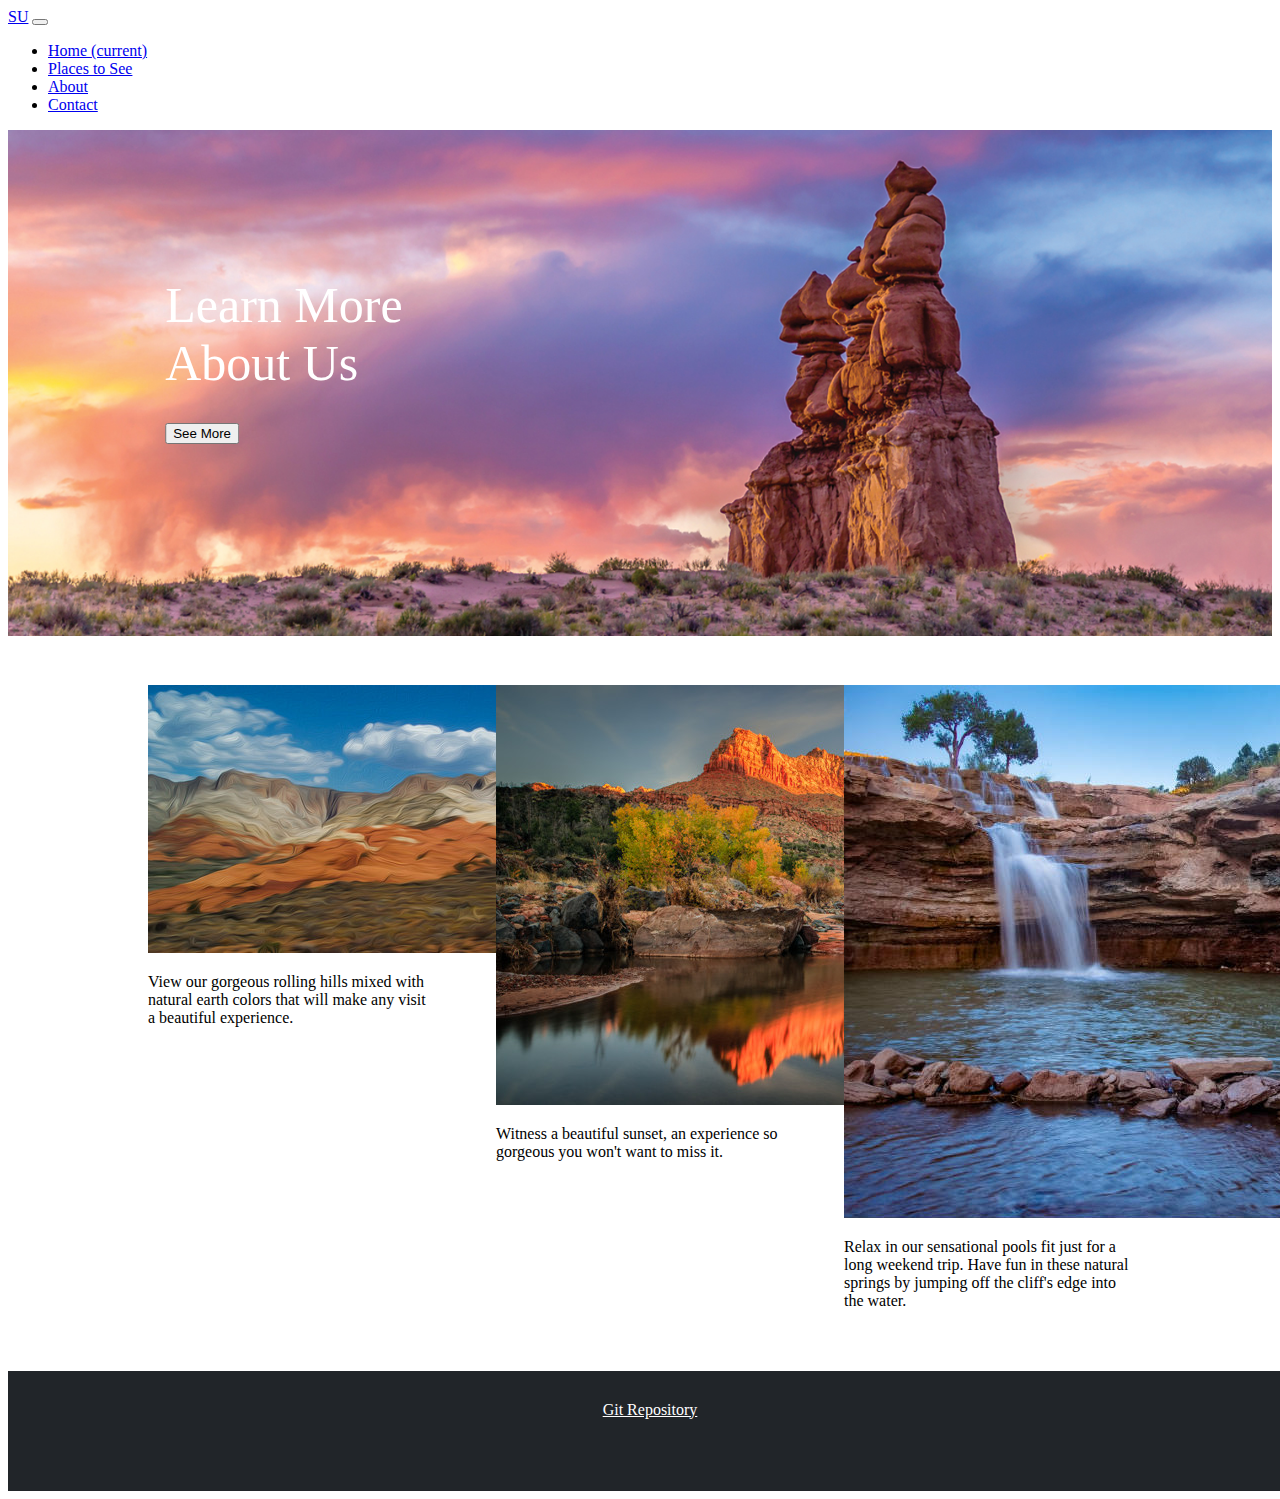
<file: index.html>
<!DOCTYPE html>
<html>

<head>
    <link rel="stylesheet" href="https://stackpath.bootstrapcdn.com/bootstrap/4.1.3/css/bootstrap.min.css"
        integrity="sha384-MCw98/SFnGE8fJT3GXwEOngsV7Zt27NXFoaoApmYm81iuXoPkFOJwJ8ERdknLPMO" crossorigin="anonymous">
    <link rel="stylesheet" href="css/styles.css" />
    <title>Southern Utah</title>
</head>

<body>
    <nav class="navbar navbar-expand-lg navbar-dark bg-dark">
        <a class="navbar-brand" href="#">SU</a>
        <button class="navbar-toggler" type="button" data-toggle="collapse" data-target="#navbarNav"
            aria-controls="navbarNav" aria-expanded="false" aria-label="Toggle navigation">
            <span class="navbar-toggler-icon"></span>
        </button>
        <div class="collapse navbar-collapse" id="navbarNav">
            <ul class="navbar-nav">
                <li class="nav-item active">
                    <a class="nav-link" href="#">Home <span class="sr-only">(current)</span></a>
                </li>
                <li class="nav-item">
                    <a class="nav-link" href="pages/places.html">Places to See</a>
                </li>
                <li class="nav-item">
                    <a class="nav-link" href="pages/about.html">About</a>
                </li>
                <li class="nav-item">
                    <a class="nav-link" href="pages/contact.html">Contact</a>
                </li>
            </ul>
        </div>
    </nav>

    <main>

        <image class="front-image" src="images/Goblin_Valley.jpg" />
        <div id="overlay">
            <div id="text">Learn More <br />About Us <br />
                <button onclick="window.location.href = 'pages/about.html';" type="button"
                    class="btn btn-primary btn-lg">See More</button>
            </div>
        </div>

        <div class="bottom-section">
            <div class="card" style="width: 18rem;">
                <img class="card-img-top" src="images/rolling-hills.jpg" alt="Card image cap">
                <div class="card-body">
                    <p class="card-text">View our gorgeous rolling hills mixed with natural earth colors
                        that will make any visit a beautiful experience.
                    </p>
                </div>
            </div>

            <div class="card" style="width: 18rem;">
                <img class="card-img-top" src="images/lake_sunset.jpg" alt="Card image cap">
                <div class="card-body">
                    <p class="card-text">Witness a beautiful sunset, an experience so gorgeous you won't want
                        to miss it.
                    </p>
                </div>
            </div>

            <div class="card" style="width: 18rem;">
                <img class="card-img-top" src="images/waterfalls.jpg" alt="Card image cap">
                <div class="card-body">
                    <p class="card-text">Relax in our sensational pools fit just for a long weekend trip. Have fun
                        in these natural springs by jumping off the cliff's edge into the water.
                    </p>
                </div>
            </div>
        </div>
    </main>

    <footer class="footer">
        <a href="https://github.com/sderbidge/creative1">Git Repository</a>
    </footer>

    <script src="https://code.jquery.com/jquery-3.3.1.slim.min.js"
        integrity="sha384-q8i/X+965DzO0rT7abK41JStQIAqVgRVzpbzo5smXKp4YfRvH+8abtTE1Pi6jizo" crossorigin="anonymous">
    </script>
    <script src="https://cdnjs.cloudflare.com/ajax/libs/popper.js/1.14.3/umd/popper.min.js"
        integrity="sha384-ZMP7rVo3mIykV+2+9J3UJ46jBk0WLaUAdn689aCwoqbBJiSnjAK/l8WvCWPIPm49" crossorigin="anonymous">
    </script>
    <script src="https://stackpath.bootstrapcdn.com/bootstrap/4.1.3/js/bootstrap.min.js"
        integrity="sha384-ChfqqxuZUCnJSK3+MXmPNIyE6ZbWh2IMqE241rYiqJxyMiZ6OW/JmZQ5stwEULTy" crossorigin="anonymous">
    </script>
</body>

</html>
</file>
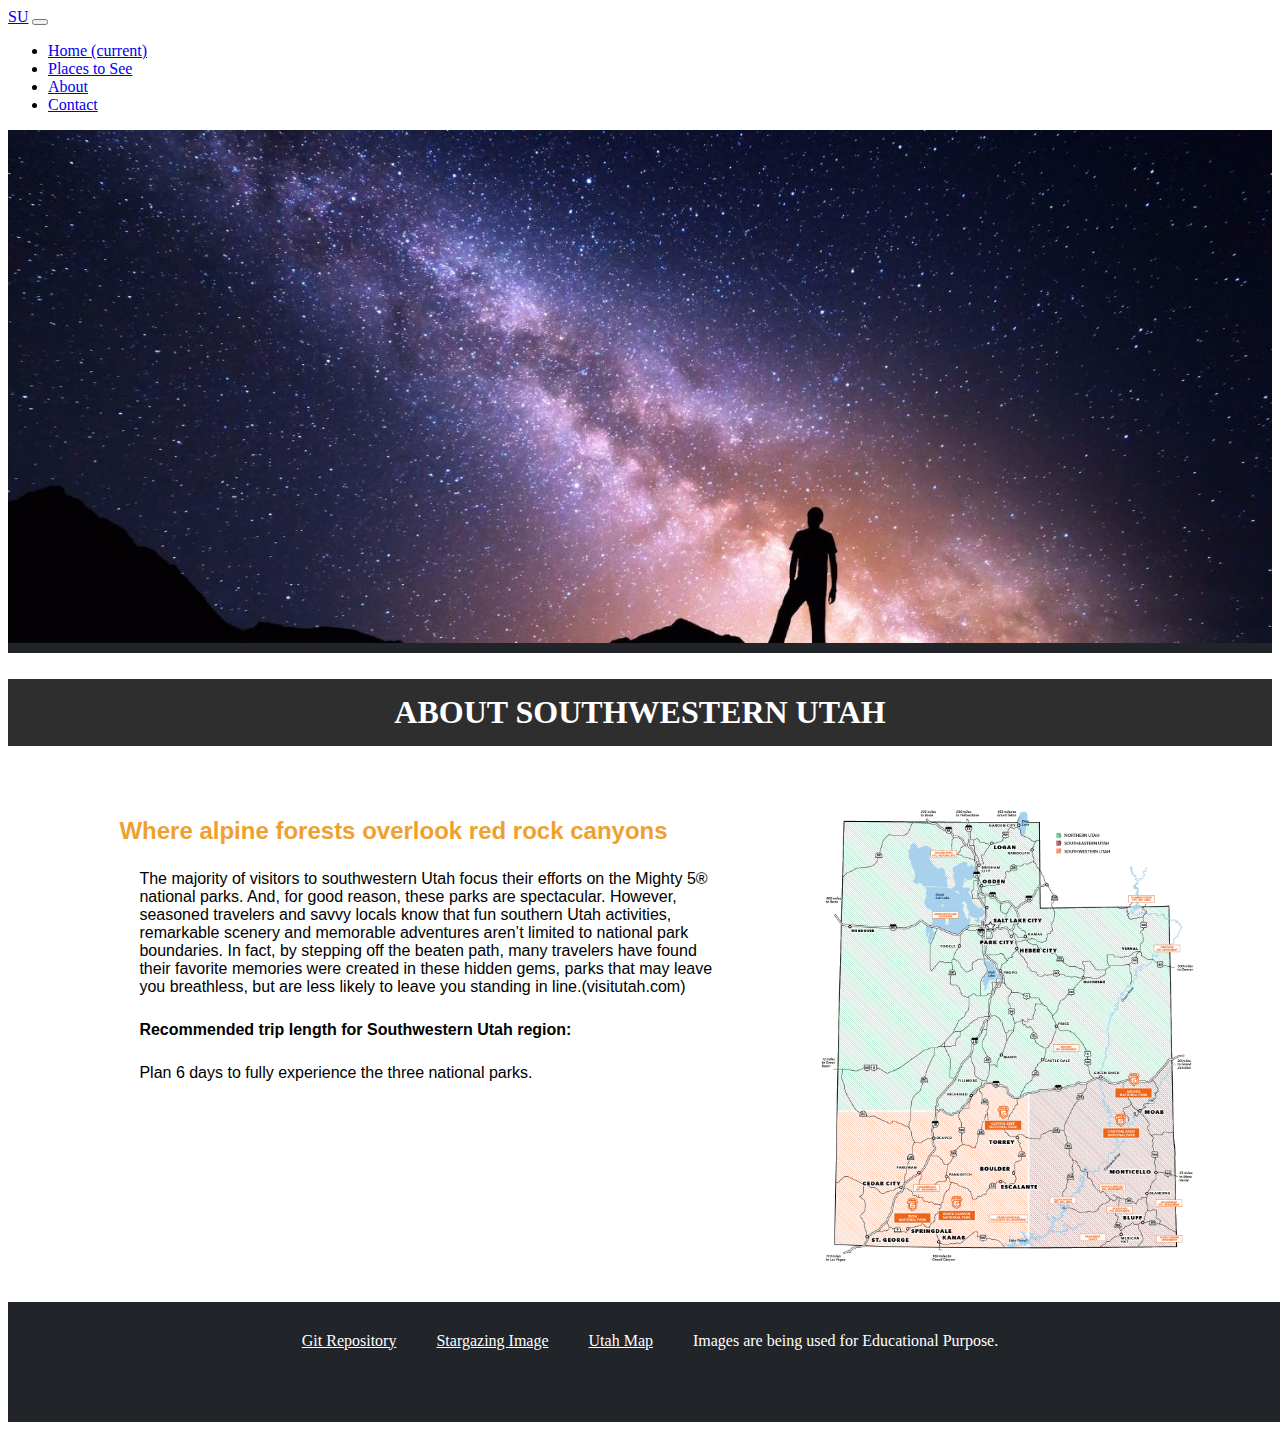
<file: pages/about.html>
<!DOCTYPE html>
<html>

<head>
    <link rel="stylesheet" href="https://stackpath.bootstrapcdn.com/bootstrap/4.1.3/css/bootstrap.min.css"
        integrity="sha384-MCw98/SFnGE8fJT3GXwEOngsV7Zt27NXFoaoApmYm81iuXoPkFOJwJ8ERdknLPMO" crossorigin="anonymous">
    <link rel="stylesheet" href="../css/styles.css" />
    <title>Southern Utah | About</title>
</head>

<body>
    <nav class="navbar navbar-expand-lg navbar-dark bg-dark">
        <a class="navbar-brand" href="../index.html">SU</a>
        <button class="navbar-toggler" type="button" data-toggle="collapse" data-target="#navbarNav"
            aria-controls="navbarNav" aria-expanded="false" aria-label="Toggle navigation">
            <span class="navbar-toggler-icon"></span>
        </button>
        <div class="collapse navbar-collapse" id="navbarNav">
            <ul class="navbar-nav">
                <li class="nav-item">
                    <a class="nav-link" href="../index.html">Home <span class="sr-only">(current)</span></a>
                </li>
                <li class="nav-item">
                    <a class="nav-link" href="places.html">Places to See</a>
                </li>
                <li class="nav-item active">
                    <a class="nav-link" href="#">About</a>
                </li>
                <li class="nav-item">
                    <a class="nav-link" href="contact.html">Contact</a>
                </li>
            </ul>
        </div>
    </nav>

    <main>
        <img class="front-image2" src="../images/stargazing.jpg" />

        <h1 class="header">ABOUT SOUTHWESTERN UTAH</h1>

        <div class="about-container">
            <div class="about-content">
                <h2><strong>Where alpine forests overlook red rock canyons</strong></h2>
                <p> The majority of visitors to southwestern Utah focus their efforts on the Mighty 5® national parks.
                    And,
                    for good reason, these parks are spectacular. However, seasoned travelers and savvy locals know that
                    fun
                    southern Utah activities, remarkable scenery and memorable adventures aren’t limited to national
                    park
                    boundaries. In fact, by stepping off the beaten path, many travelers have found their favorite
                    memories
                    were created in these hidden gems, parks that may leave you breathless, but are less likely to leave
                    you
                    standing in line.(visitutah.com)
                </p>
                <p><strong>Recommended trip length for Southwestern Utah region:</strong></p>
                <p>Plan 6 days to fully experience the three national parks.</p>
            </div>
            <div id="about-img-holder">
                <img id="map-img" src="../images/regional-map.jpg" />
            </div>
        </div>
    </main>

    <footer class="footer">
        <a href="https://github.com/sderbidge/creative1">Git Repository</a>
        <a href="https://blog.familytimevacationrentals.com/2019/02/southern-utah-stargazing/">Stargazing Image</a>
        <a href="https://www.visitutah.com/places-to-go/southwestern/">Utah Map</a>
        <p>Images are being used for Educational Purpose.</p>
    </footer>

    <script src="https://code.jquery.com/jquery-3.3.1.slim.min.js"
        integrity="sha384-q8i/X+965DzO0rT7abK41JStQIAqVgRVzpbzo5smXKp4YfRvH+8abtTE1Pi6jizo" crossorigin="anonymous">
    </script>
    <script src="https://cdnjs.cloudflare.com/ajax/libs/popper.js/1.14.3/umd/popper.min.js"
        integrity="sha384-ZMP7rVo3mIykV+2+9J3UJ46jBk0WLaUAdn689aCwoqbBJiSnjAK/l8WvCWPIPm49" crossorigin="anonymous">
    </script>
    <script src="https://stackpath.bootstrapcdn.com/bootstrap/4.1.3/js/bootstrap.min.js"
        integrity="sha384-ChfqqxuZUCnJSK3+MXmPNIyE6ZbWh2IMqE241rYiqJxyMiZ6OW/JmZQ5stwEULTy" crossorigin="anonymous">
    </script>
</body>

</html>
</file>
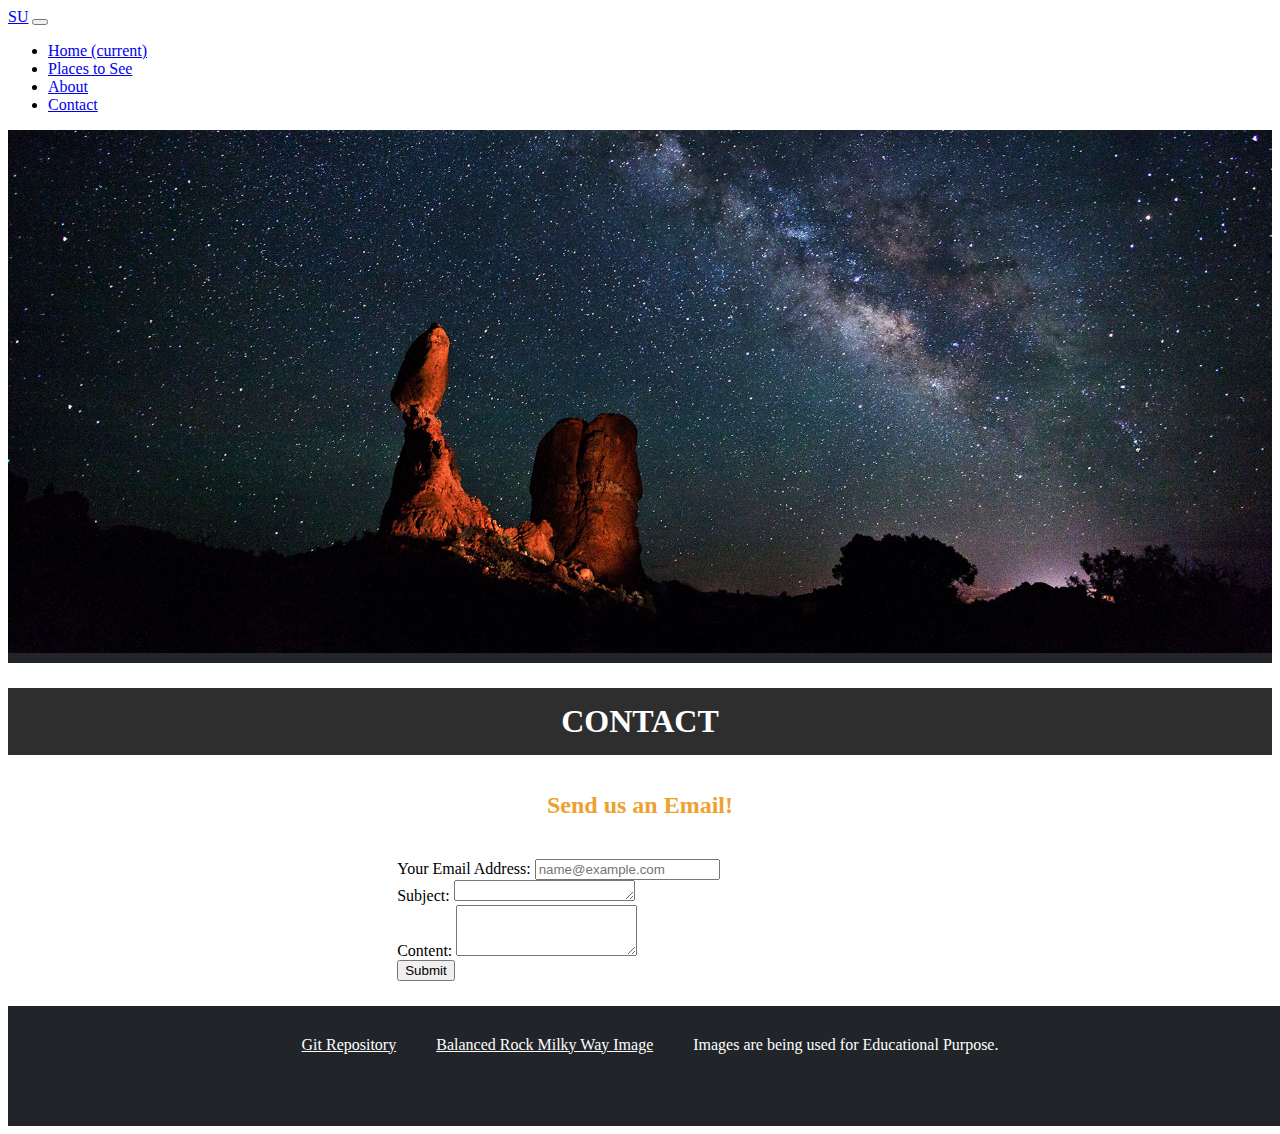
<file: pages/contact.html>
<!DOCTYPE html>
<html>

<head>
    <link rel="stylesheet" href="https://stackpath.bootstrapcdn.com/bootstrap/4.1.3/css/bootstrap.min.css"
        integrity="sha384-MCw98/SFnGE8fJT3GXwEOngsV7Zt27NXFoaoApmYm81iuXoPkFOJwJ8ERdknLPMO" crossorigin="anonymous">
    <link rel="stylesheet" href="../css/styles.css" />
    <title>Southern Utah | Contact</title>
</head>

<body>
    <nav class="navbar navbar-expand-lg navbar-dark bg-dark">
        <a class="navbar-brand" href="../index.html">SU</a>
        <button class="navbar-toggler" type="button" data-toggle="collapse" data-target="#navbarNav"
            aria-controls="navbarNav" aria-expanded="false" aria-label="Toggle navigation">
            <span class="navbar-toggler-icon"></span>
        </button>
        <div class="collapse navbar-collapse" id="navbarNav">
            <ul class="navbar-nav">
                <li class="nav-item">
                    <a class="nav-link" href="../index.html">Home <span class="sr-only">(current)</span></a>
                </li>
                <li class="nav-item">
                    <a class="nav-link" href="places.html">Places to See</a>
                </li>
                <li class="nav-item">
                    <a class="nav-link" href="about.html">About</a>
                </li>
                <li class="nav-item active">
                    <a class="nav-link" href="#">Contact</a>
                </li>
            </ul>
        </div>
    </nav>
    <main>
        <img class="front-image2" src="../images/moab-night.jpg" />
        <h1 class="header">CONTACT</h1>
        <h2 class="announcement"><strong>Send us an Email!</strong></h2>
        <form id="form-style">
            <div class="form-group">
                <label for="exampleFormControlInput1">Your Email Address:</label>
                <input type="email" class="form-control" id="exampleFormControlInput1" placeholder="name@example.com">
            </div>
            <div class="form-group">
                <label for="exampleFormControlTextarea1">Subject:</label>
                <textarea class="form-control" id="exampleFormControlTextarea1" rows="1"></textarea>
            </div>
            <div class="form-group">
                <label for="exampleFormControlTextarea1">Content:</label>
                <textarea class="form-control" id="exampleFormControlTextarea1" rows="3"></textarea>
            </div>
            <button type="button" class="btn btn-secondary btn-sm">Submit</button>
        </form>
    </main>

    <footer class="footer">
        <a href="https://github.com/sderbidge/creative1">Git Repository</a>
        <a href="https://pixels.com/featured/milky-way-over-balanced-rock-dan-norris.html">Balanced Rock Milky Way
            Image</a>
        <p>Images are being used for Educational Purpose.</p>
    </footer>

    <script src="https://code.jquery.com/jquery-3.3.1.slim.min.js"
        integrity="sha384-q8i/X+965DzO0rT7abK41JStQIAqVgRVzpbzo5smXKp4YfRvH+8abtTE1Pi6jizo" crossorigin="anonymous">
    </script>
    <script src="https://cdnjs.cloudflare.com/ajax/libs/popper.js/1.14.3/umd/popper.min.js"
        integrity="sha384-ZMP7rVo3mIykV+2+9J3UJ46jBk0WLaUAdn689aCwoqbBJiSnjAK/l8WvCWPIPm49" crossorigin="anonymous">
    </script>
    <script src="https://stackpath.bootstrapcdn.com/bootstrap/4.1.3/js/bootstrap.min.js"
        integrity="sha384-ChfqqxuZUCnJSK3+MXmPNIyE6ZbWh2IMqE241rYiqJxyMiZ6OW/JmZQ5stwEULTy" crossorigin="anonymous">
    </script>
</body>

</html>
</file>
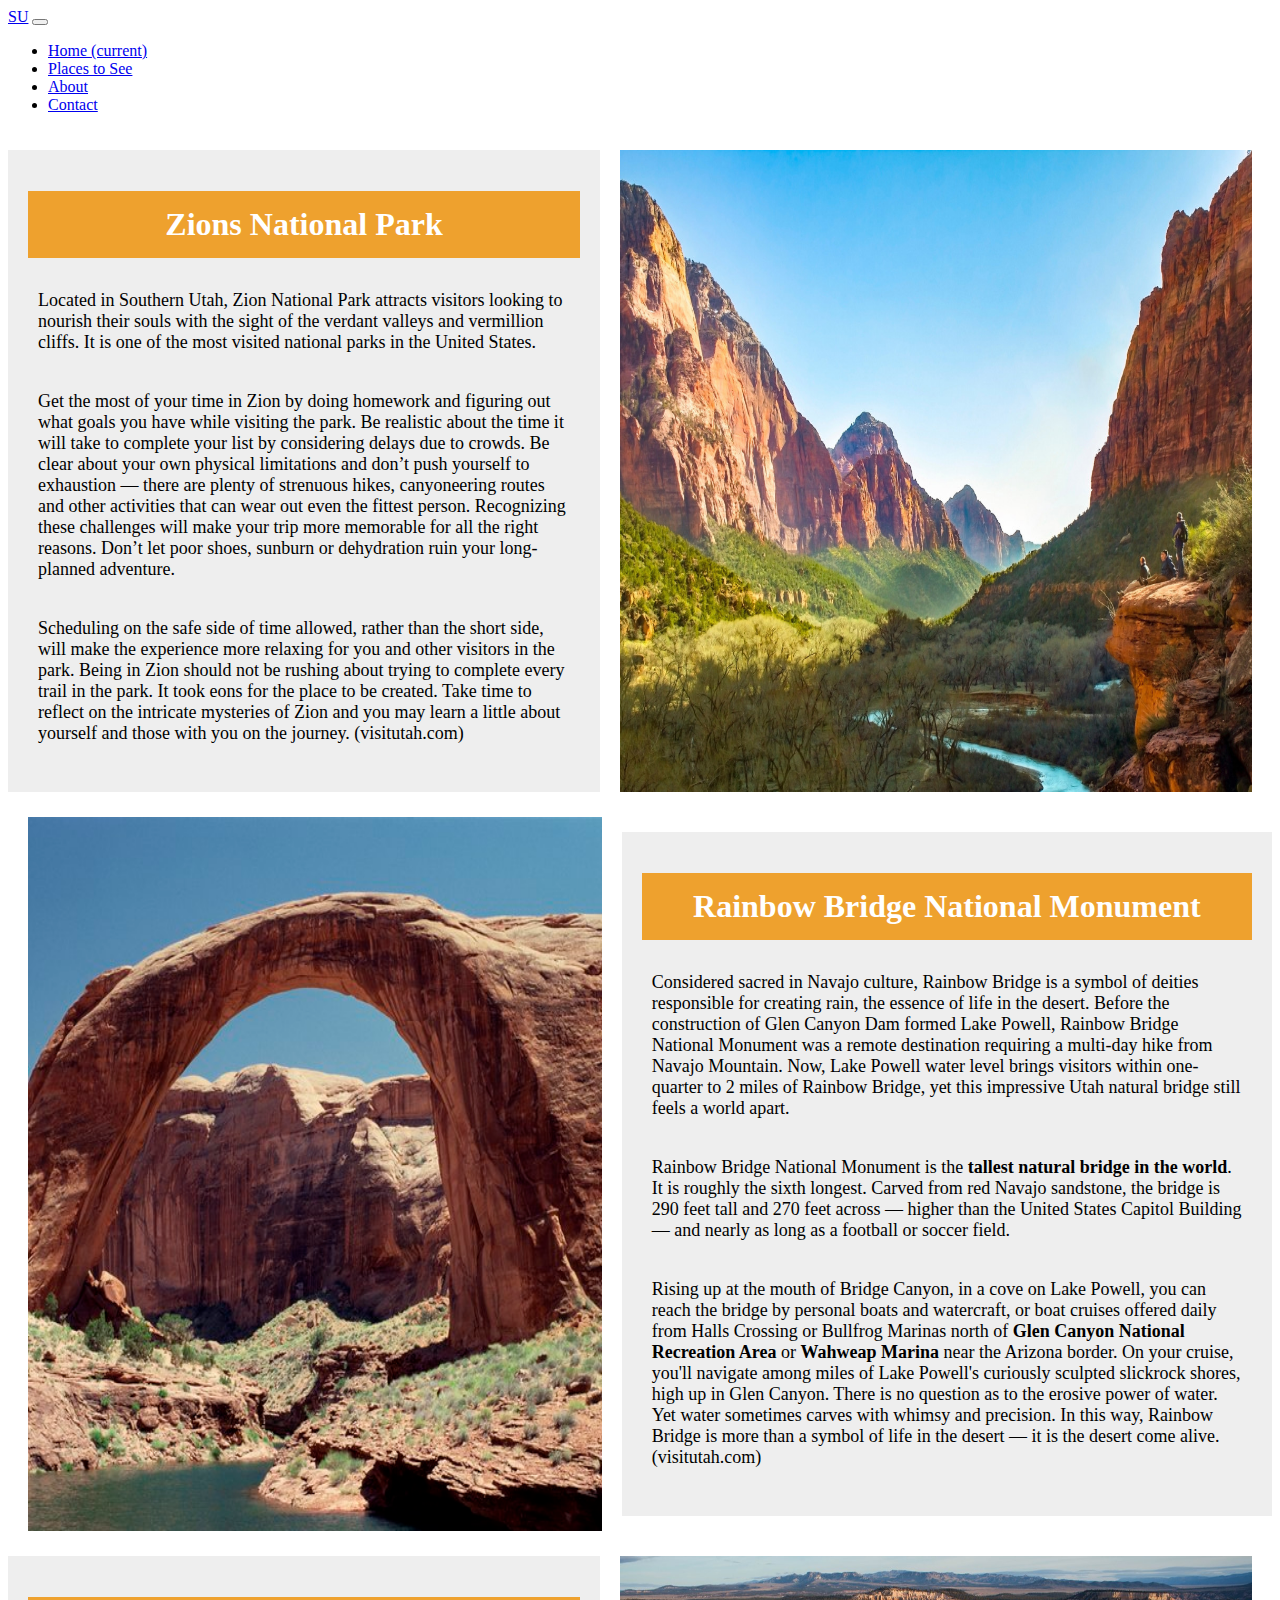
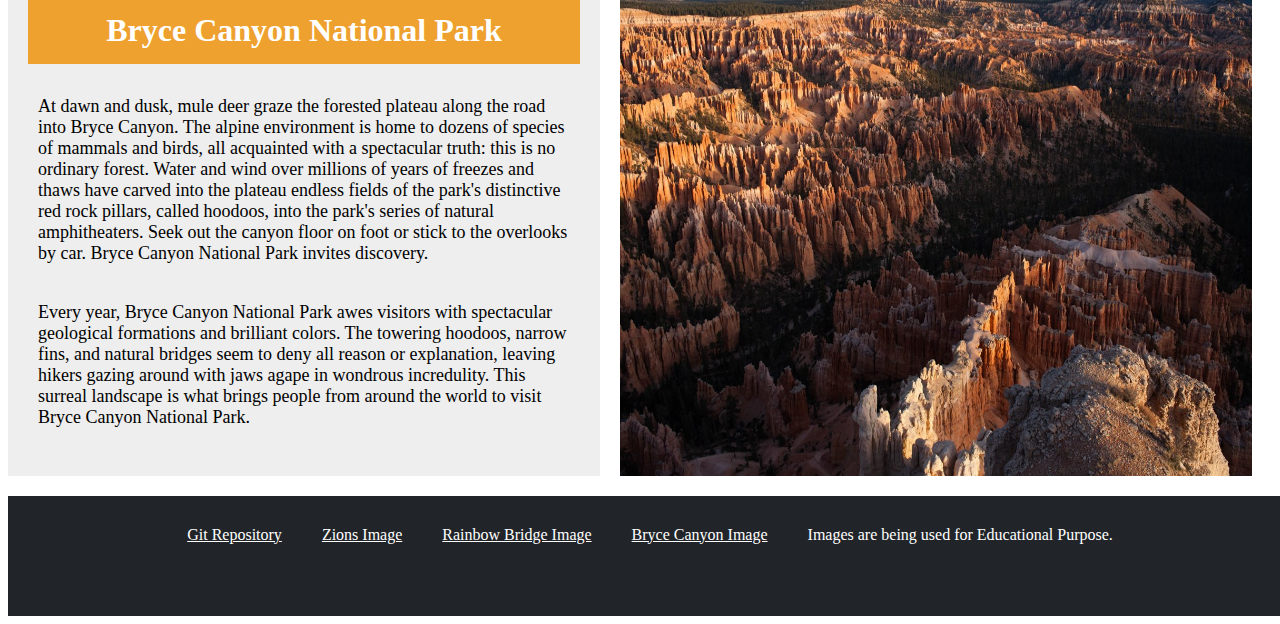
<file: pages/places.html>
<!DOCTYPE html>
<html>

<head>
    <link rel="stylesheet" href="https://stackpath.bootstrapcdn.com/bootstrap/4.1.3/css/bootstrap.min.css"
        integrity="sha384-MCw98/SFnGE8fJT3GXwEOngsV7Zt27NXFoaoApmYm81iuXoPkFOJwJ8ERdknLPMO" crossorigin="anonymous">
    <link rel="stylesheet" href="../css/styles.css" />
    <title>Southern Utah | Places to See</title>
</head>

<body>
    <nav class="navbar navbar-expand-lg navbar-dark bg-dark">
        <a class="navbar-brand" href="../index.html">SU</a>
        <button class="navbar-toggler" type="button" data-toggle="collapse" data-target="#navbarNav"
            aria-controls="navbarNav" aria-expanded="false" aria-label="Toggle navigation">
            <span class="navbar-toggler-icon"></span>
        </button>
        <div class="collapse navbar-collapse" id="navbarNav">
            <ul class="navbar-nav">
                <li class="nav-item">
                    <a class="nav-link" href="../index.html">Home <span class="sr-only">(current)</span></a>
                </li>
                <li class="nav-item active">
                    <a class="nav-link" href="#">Places to See</a>
                </li>
                <li class="nav-item">
                    <a class="nav-link" href="about.html">About</a>
                </li>
                <li class="nav-item">
                    <a class="nav-link" href="contact.html">Contact</a>
                </li>
            </ul>
        </div>
    </nav>

    <main>
        <div class="zion_holder">
            <div class="zion-content">
                <h1>Zions National Park</h1>
                <p>Located in Southern Utah, Zion National Park attracts visitors
                    looking to nourish their souls with the sight of the verdant valleys and vermillion cliffs. It is
                    one of the most visited national parks in the United States.
                </p>

                <p>Get the most of your time in Zion by doing homework and figuring out what goals you have while
                    visiting the park. Be realistic about the time it will take to complete your list by considering
                    delays due to crowds. Be clear about your own physical limitations and don’t push yourself to
                    exhaustion — there are plenty of strenuous hikes, canyoneering routes and other activities that can
                    wear out even the fittest person. Recognizing these challenges will make your trip more memorable
                    for all the right reasons. Don’t let poor shoes, sunburn or dehydration ruin your long-planned
                    adventure.</p>

                <p>Scheduling on the safe side of time allowed, rather than the short side, will make the experience
                    more relaxing for you and other visitors in the park. Being in Zion should not be rushing about
                    trying to complete every trail in the park. It took eons for the place to be created. Take time to
                    reflect on the intricate mysteries of Zion and you may learn a little about yourself and those with
                    you on the journey. (visitutah.com)</p>
            </div>
            <img class="zion-img" src="../images/zions.jpg" />
        </div>

        <div class="rainbow_holder">
            <img class="rainbow-img" src="../images/rainbow-bridge.jpg" />
            <div class="rainbow-content">
                <h1>Rainbow Bridge National Monument</h1>
                <p>Considered sacred in Navajo culture, Rainbow Bridge is a symbol of deities responsible for creating
                    rain, the essence of life in the desert. Before the construction of Glen Canyon Dam formed Lake
                    Powell, Rainbow Bridge National Monument was a remote destination requiring a multi-day hike from
                    Navajo Mountain. Now, Lake Powell water level brings visitors within one-quarter to 2 miles of
                    Rainbow Bridge, yet this impressive Utah natural bridge still feels a world apart.</p>
                <p>Rainbow Bridge National Monument is the <strong>tallest natural bridge in the world</strong>. It is
                    roughly the sixth
                    longest. Carved from red Navajo sandstone, the bridge is 290 feet tall and 270 feet across — higher
                    than the United States Capitol Building — and nearly as long as a football or soccer field.
                </p>
                <p>
                    Rising up at the mouth of Bridge Canyon, in a cove on Lake Powell, you can reach the bridge by
                    personal boats and watercraft, or boat cruises offered daily from Halls Crossing or Bullfrog Marinas
                    north of <strong>Glen Canyon National Recreation Area</strong> or <strong>Wahweap Marina</strong>
                    near the Arizona border. On your
                    cruise, you'll navigate among miles of Lake Powell's curiously sculpted slickrock shores, high up in
                    Glen Canyon. There is no question as to the erosive power of water. Yet water sometimes carves with
                    whimsy and precision. In this way, Rainbow Bridge is more than a symbol of life in the desert — it
                    is the desert come alive. (visitutah.com)
                </p>
            </div>
        </div>

        <div class="bryce_holder">
            <div class="bryce-content">
                <h1>Bryce Canyon National Park</h1>
                <p>At dawn and dusk, mule deer graze the forested plateau along the road into Bryce Canyon. The alpine
                    environment is home to dozens of species of mammals and birds, all acquainted with a spectacular
                    truth: this is no ordinary forest. Water and wind over millions of years of freezes and thaws have
                    carved into the plateau endless fields of the park's distinctive red rock pillars, called hoodoos,
                    into the park's series of natural amphitheaters. Seek out the canyon floor on foot or stick to the
                    overlooks by car. Bryce Canyon National Park invites discovery.</p>

                <p>Every year, Bryce Canyon National Park awes visitors with spectacular geological formations and
                    brilliant colors. The towering hoodoos, narrow fins, and natural bridges seem to deny all reason or
                    explanation, leaving hikers gazing around with jaws agape in wondrous incredulity. This surreal
                    landscape is what brings people from around the world to visit Bryce Canyon National Park.
                </p>
            </div>
            <img class="bryce-img" src="../images/bryce-canyon.jpg" />
        </div>
    </main>

    <footer class="footer">
        <a href="https://github.com/sderbidge/creative1">Git Repository</a>
        <a href="https://www.backpacker.com/news-and-events/zion-considers-limiting-visitors">Zions Image</a>
        <a href="https://traveltips.usatoday.com/hiking-rainbow-bridge-107744.html">Rainbow Bridge Image</a>
        <a href="https://www.nps.gov/brca/planyourvisit/index.htm"> Bryce Canyon Image</a>
        <p>Images are being used for Educational Purpose.</p>
    </footer>

    <script src="https://code.jquery.com/jquery-3.3.1.slim.min.js"
        integrity="sha384-q8i/X+965DzO0rT7abK41JStQIAqVgRVzpbzo5smXKp4YfRvH+8abtTE1Pi6jizo" crossorigin="anonymous">
    </script>
    <script src="https://cdnjs.cloudflare.com/ajax/libs/popper.js/1.14.3/umd/popper.min.js"
        integrity="sha384-ZMP7rVo3mIykV+2+9J3UJ46jBk0WLaUAdn689aCwoqbBJiSnjAK/l8WvCWPIPm49" crossorigin="anonymous">
    </script>
    <script src="https://stackpath.bootstrapcdn.com/bootstrap/4.1.3/js/bootstrap.min.js"
        integrity="sha384-ChfqqxuZUCnJSK3+MXmPNIyE6ZbWh2IMqE241rYiqJxyMiZ6OW/JmZQ5stwEULTy" crossorigin="anonymous">
    </script>
</body>


</html>
</file>
<file: css/styles.css>
.front-image {
    width: 100%;
}

#text {
    position: absolute;
    top: 50%;
    left: 50%;
    font-size: 50px;
    color: white;
    transform: translate(-200%, -100%);
    -ms-transform: translate(-100%, -150%);
}

.bottom-section {
    display: flex;
    justify-content: center;
    margin: 15px;
}

.card {
    margin: 30px;
}

.footer {
    padding: 10px;
    width: 100%;
    height: 100px;
    display: flex;
    justify-content: center;
    background-color: rgb(33, 37, 41);
}

.footer a,
.footer p {
    padding: 10px;
    margin: 10px;
    color: #fff;
}

.zion_holder {
    width: 100%;
    display: flex;
    justify-content: center;
}

.zion-img {
    width: 50%;
    padding: 20px;
}

.zion-content {
    width: 50%;
    background-color: rgb(238, 238, 238);
    padding: 20px;
    margin: 20px 0;
}

.zion-content h1 {
    padding: 15px;
    background-color: rgb(238, 161, 46);
    color: #fff;
    text-align: center;
}

.zion-content p {
    padding: 10px;
    font-size: 18px;
}

.rainbow_holder {
    width: 100%;
    display: flex;
    justify-content: center;
}

.rainbow-img {
    width: 47%;
    padding: 5px 20px;
}

.rainbow-content {
    width: 50%;
    background-color: rgb(238, 238, 238);
    padding: 20px;
    margin: 20px 0;
}

.rainbow-content h1 {
    padding: 15px;
    background-color: rgb(238, 161, 46);
    color: #fff;
    text-align: center;
}

.rainbow-content p {
    padding: 10px;
    font-size: 18px;
}

.bryce_holder {
    width: 100%;
    display: flex;
    justify-content: center;
}

.bryce-img {
    width: 50%;
    padding: 20px;
}

.bryce-content {
    width: 50%;
    background-color: rgb(238, 238, 238);
    padding: 20px;
    margin: 20px 0;
}

.bryce-content h1 {
    padding: 15px;
    background-color: rgb(238, 161, 46);
    color: #fff;
    text-align: center;
}

.bryce-content p {
    padding: 10px;
    font-size: 18px;
}

.front-image2 {
    width: 100%;
    border-bottom: 10px solid rgb(33, 37, 41);
}

.header {
    background-color: rgb(46, 46, 46);
    color: #fff;
    text-align: center;
    padding: 15px;
    font-family: Georgia, 'Times New Roman', Times, serif;
}

.about-container {
    display: flex;
    justify-content: center;
}

.about-content {
    padding: 15px;
    margin: 15px;
    width: 50%;
    font-family: Arial, Helvetica, sans-serif;
}

.about-content h2 {
    color: rgb(238, 161, 46);
}

.about-content p {
    padding: 5px;
    margin: 15px;
}

#about-img-holder {
    width: 30%;
    margin: 15px;
}

#map-img {
    width: 100%;
    margin: 20px;
}

#contact-header {
    background-color: rgb(46, 46, 46);
    color: #fff;
    text-align: center;
    padding: 15px;
    font-family: Arial, Helvetica, sans-serif;
}

#form-style {
    padding: 10px;
    margin: 15px 30%;
}

.announcement {
    padding: 15px;
    margin: 15px;
    text-align: center;
    color: rgb(238, 161, 46)
}
</file>
